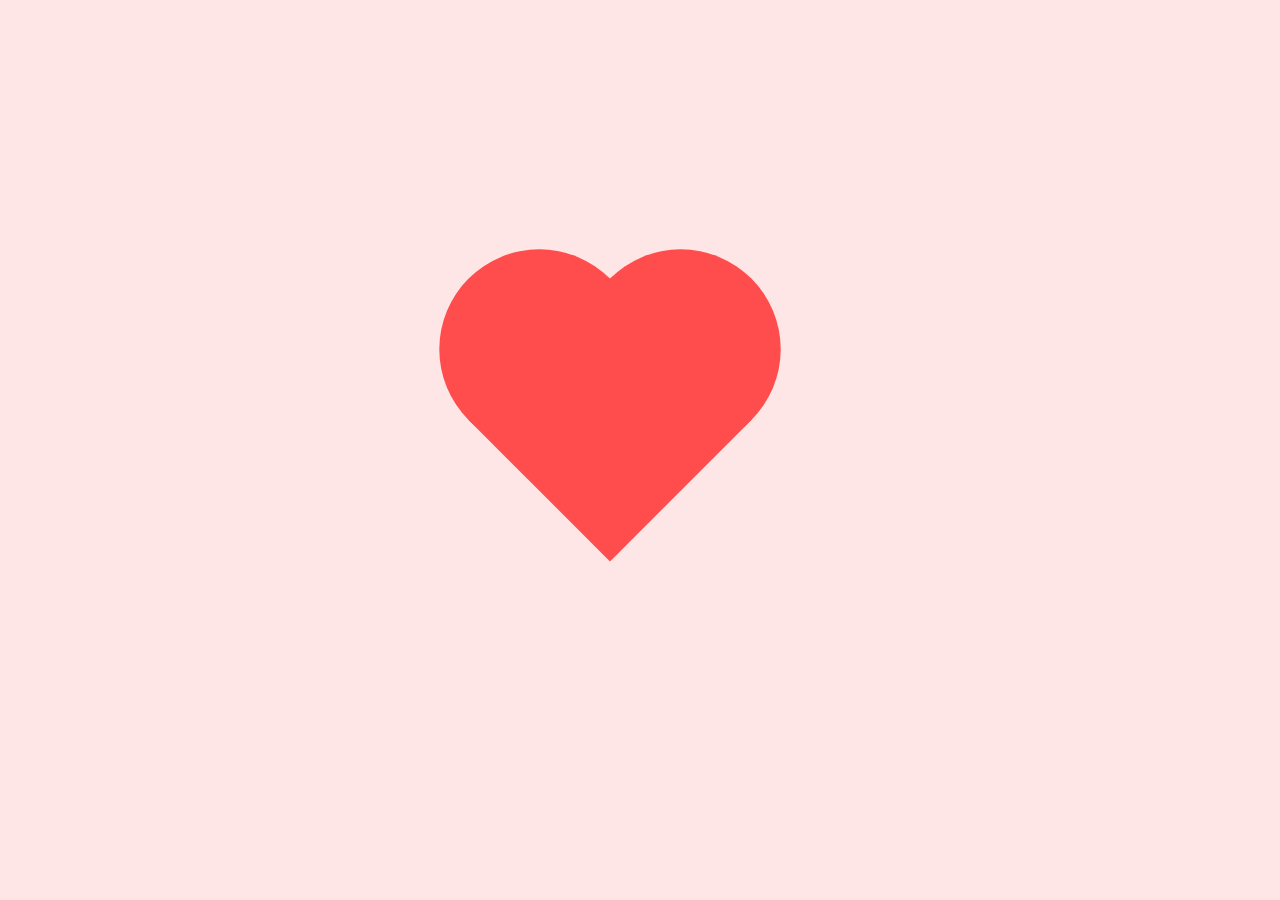
<file: index.html>
<!DOCTYPE html>
<html lang="en">
<head>
  <meta charset="UTF-8">
  <meta name="viewport" content="width=device-width, initial-scale=1.0">
  <link rel="stylesheet" href="style.css">
  <title>Valentine's Day Proposal</title>
</head>
<body>
  
  <a href="bemy.html" class="heart-link">
    <div class="heart-container" onclick="showProposal()">
      <div class="heart" id="hbox"></div>
    </div>
  </a>
  </a>
</body>
</html>
</file>
<file: style.css>
body {
  display: flex;
  align-items: center;
  justify-content: center;
  height: 100vh;
  margin: 0;
  background-color: #f8f8f8;
  font-family: 'Arial', sans-serif;
  background-color: #ffe6e6;
  margin: 0;
  padding: 0;
}
#heart{
  width:260px;
  height:260px;
  float:left;
}
#heart:before, #heart:after { 
  position: absolute; 
  content: ""; 
  left: 200px; /* Adjust the left position accordingly */
  top: 0; 
  width: 100px; /* Adjust the width as needed */
  height: 0px; 
  background: red; 
  border-radius: 100px 100px 0 0; /* Adjust the border-radius as needed */
  transform: rotate(-45deg); 
  transform-origin: 0 100%; 
} 

#heart:after { 
  left: 0; 
  transform: rotate(45deg); 
  transform-origin :100% 100%; 
}
.proposal-container {
  text-align: center;
}

.proposal {
  display: none;
  text-align: center;
}

.hidden {
  display: none;
}

@keyframes pop {
  0% {
    transform: scale(0);
  }
  100% {
    transform: scale(1);
  }
}

header {
  text-align: center;
  padding: 20px;
  background-color: #ff4d4d;
  color: #fff;
}

section {
  max-width: 800px;
  margin: 20px auto;
  padding: 20px;
  background-color: #fff;
  box-shadow: 0 0 10px rgba(0, 0, 0, 0.1);
  border-radius: 10px;
}

h2 {
  color: #ff4d4d;
  text-align: center;
  width: 100%;
}

.story-content {
  margin-bottom: 20px;
}

img {
  max-width: 100%;
  height: auto;
  border-radius: 10px;
  margin-bottom: 10px;
}

p{
  text-align: justify;
  line-height: 1.5;
}
#p-v{
  text-align: center;
  line-height: 1.5;
}
.buttons-container {
  display: flex;
  justify-content: space-around;
  margin-top: 20px;
}

.button {
  padding: 10px 20px;
  font-size: 16px;
  border: none;
  cursor: pointer;
  border-radius: 5px;
  transition: background-color 0.3s ease-in-out;
}

.button-yes {
  background-color: #ff4d4d;
  color: #fff;
}

.button-no {
  background-color: #f0ad4e;
  color: #fff;
}
.cat-image {
  position: absolute;
  left: 50%;

  transform: translateX(-50%);
  max-width: 450px;
  min-height: 350px;
  display: none; /* Initially set to 'none' */
}

.heart-link {
  text-decoration: none;
}

.heart-container {
  width: 260px;
  height: 260px;
  position: relative;
  cursor: pointer;
  animation: heartbeat 1s infinite;
}


.heart{
  position: relative;
  width: 200px;
  height: 200px;
  -webkit-transform: rotate(45deg);
  -moz-transform: rotate(45deg);
  -ms-transform: rotate(45deg);
  -o-transform: rotate(45deg);
  transform: rotate(45deg);
  background-color: #ff4d4d;;
}
.heart:before,
.heart:after{
  position: absolute;
  width: 200px;
  height: 200px;
  content: '';
  -webkit-border-radius: 50%;
  -moz-border-radius: 50%;
  -o-border-radius: 50%;
  border-radius: 50%;
  background-color: #ff4d4d;
}
.heart:before{
  bottom: 0px;
  left: -100px;
}
.heart:after{
  top: -100px;
  right: 0px;
}



@keyframes heartbeat {
  0% {
    transform: scale(1);
  }
  50% {
    transform: scale(1.1);
  }
  100% {
    transform: scale(1);
  }
}
</file>
